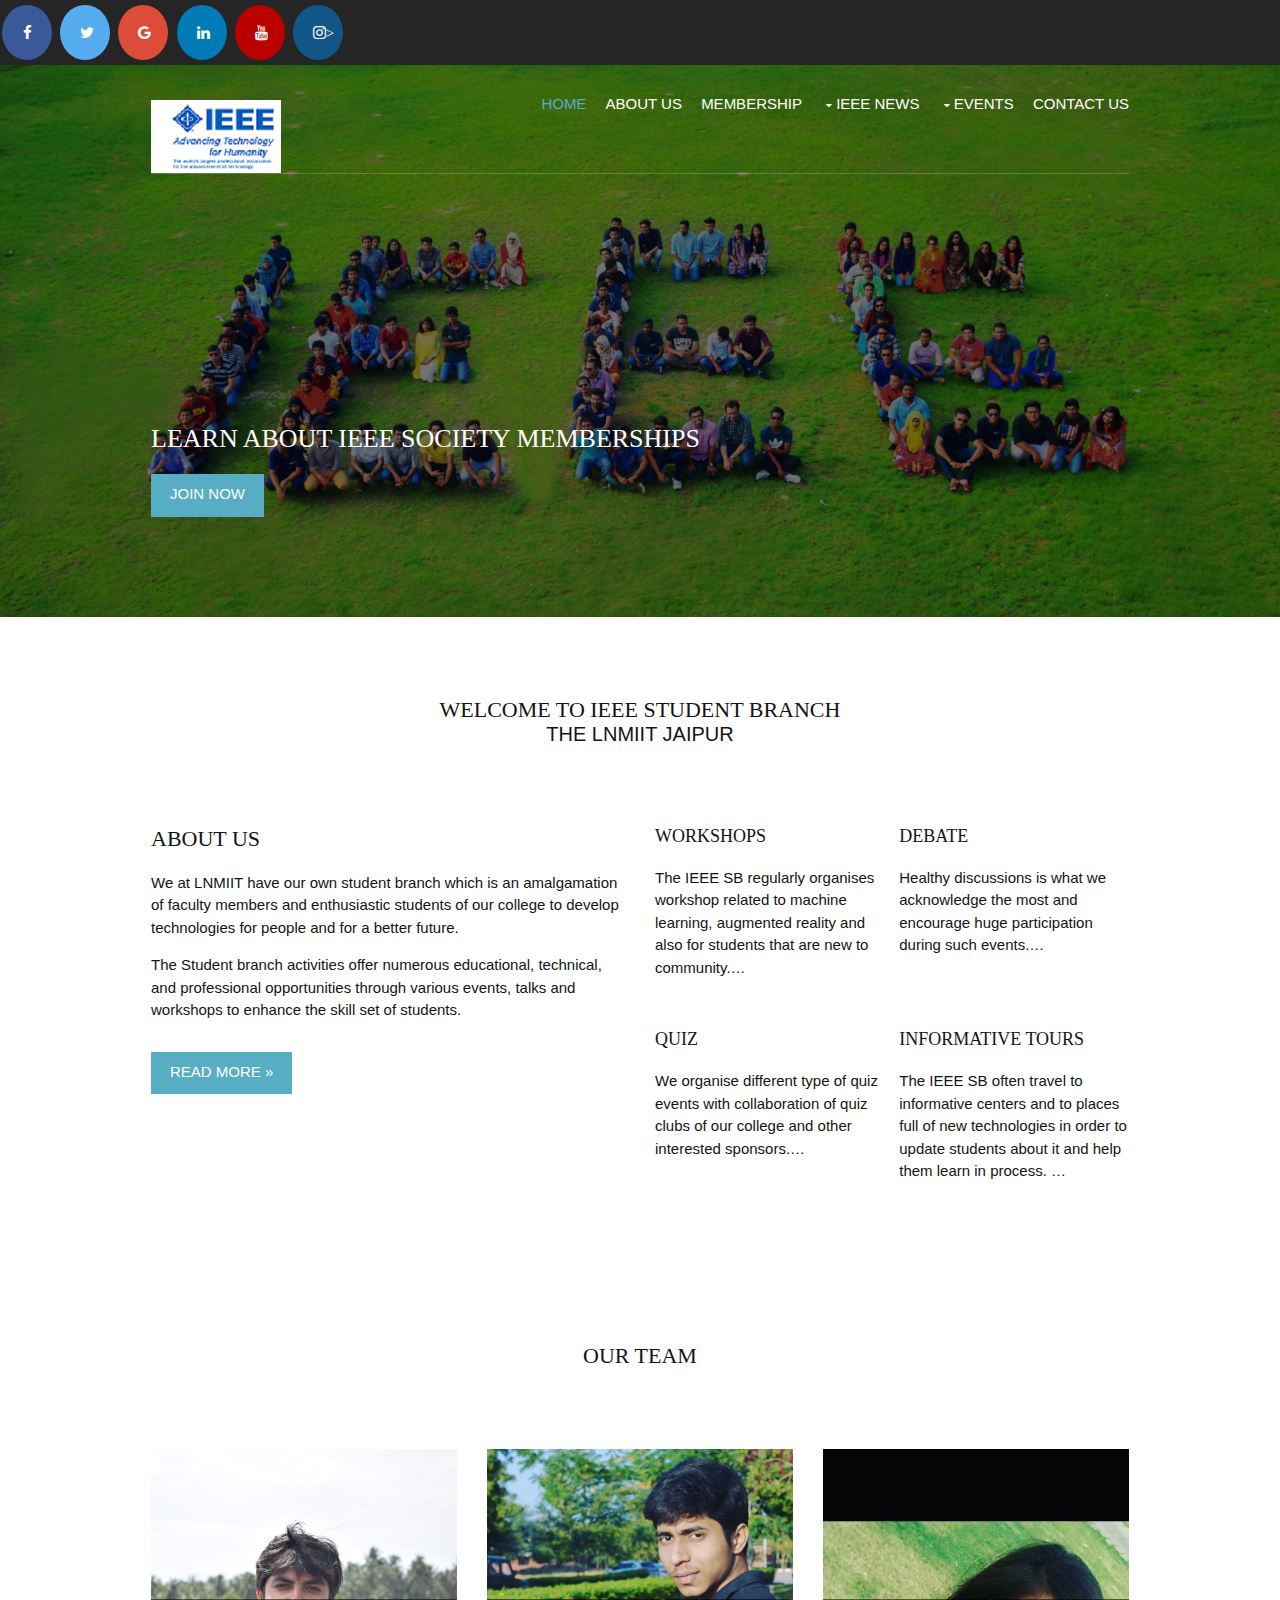
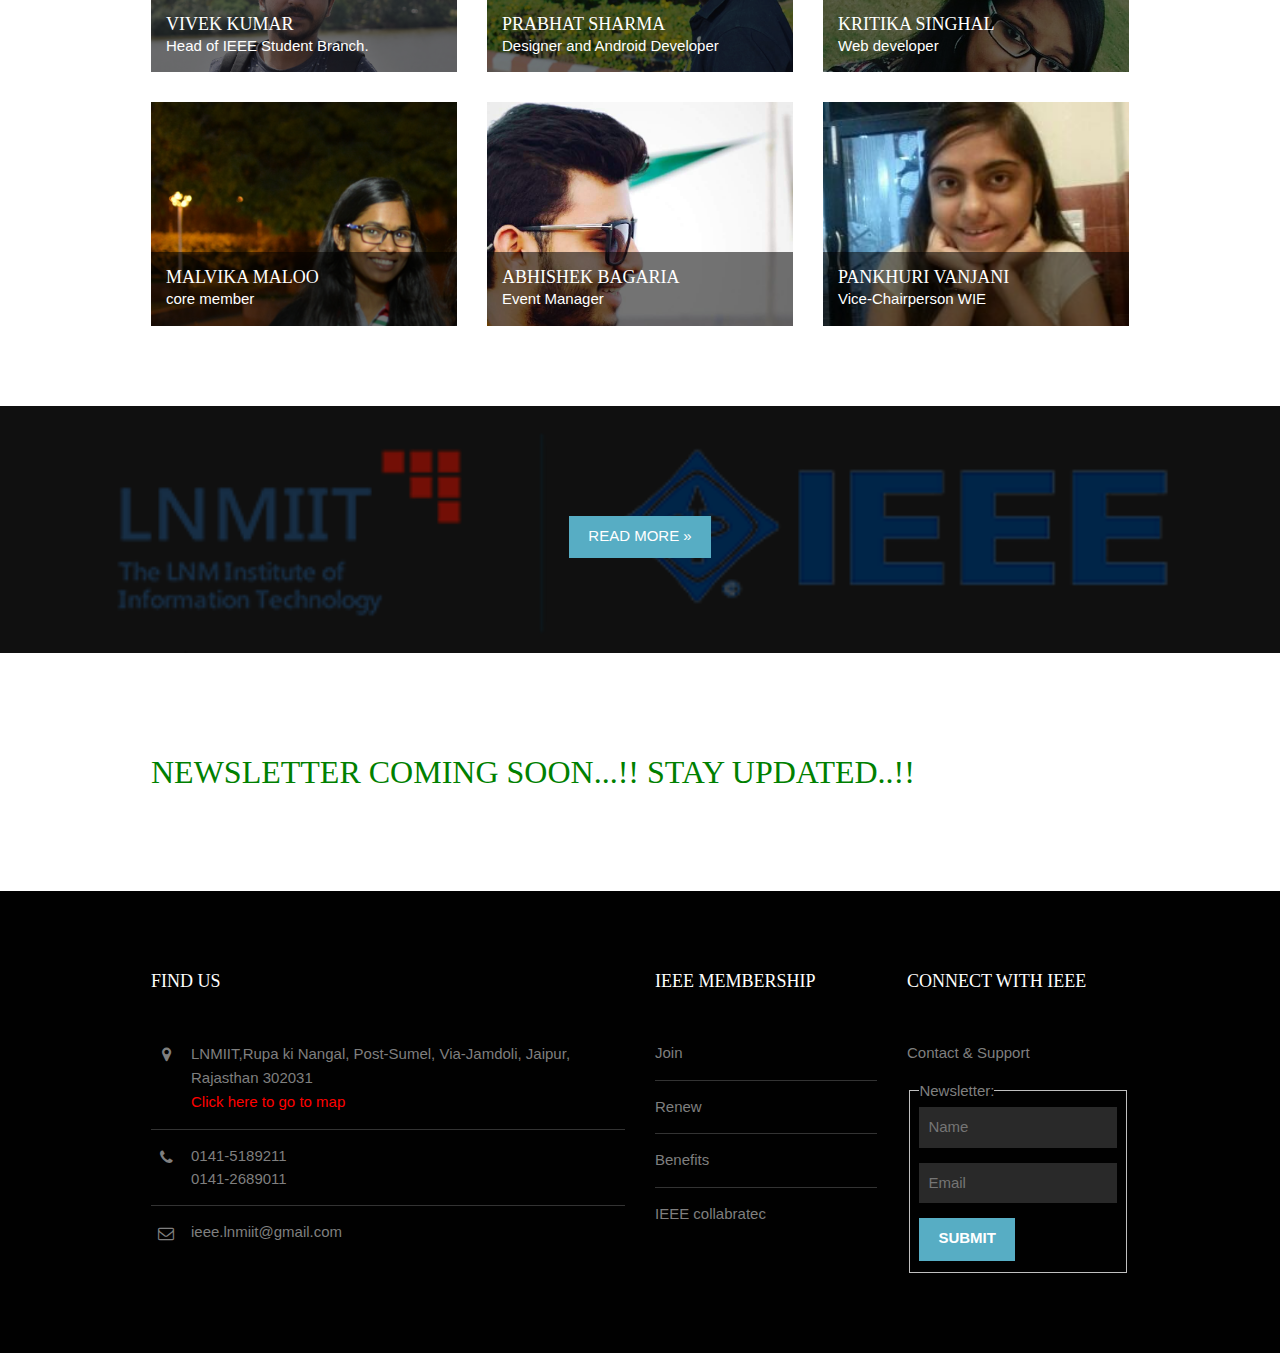
<file: index.html>
<!DOCTYPE html>

<html lang="en">
<head>
<title>ieee lnmiit</title>
<meta name="viewport" content="width=device-width, initial-scale=1">
<link rel="stylesheet" href="https://cdnjs.cloudflare.com/ajax/libs/font-awesome/4.7.0/css/font-awesome.min.css">
<style>
.fa {
  padding: 20px;
  font-size: 30px;
  width: 30px;
  text-align: center;
  text-decoration: none;
  margin: 5px 2px;
  border-radius: 50%;
}


.fa {
  padding: 20px;
  font-size: 30px;
  width: 50px;
  text-align: center;
  text-decoration: none;
  margin: 5px 2px;
}

.fa:hover {
    opacity: 0.7;
}

.fa-facebook {
  background: #3B5998;
  color: white;
}

.fa-twitter {
  background: #55ACEE;
  color: white;
}

.fa-google {
  background: #dd4b39;
  color: white;
}

.fa-linkedin {
  background: #007bb5;
  color: white;
}

.fa-youtube {
  background: #bb0000;
  color: white;
}

.fa-instagram {
  background: #125688;
  color: white;
}

.redtext {
        color: red;
}


</style>
</head>

<meta charset="utf-8">
<meta name="viewport" content="width=device-width, initial-scale=1.0, maximum-scale=1.0, user-scalable=no">
<link href="layout/styles/layout.css" rel="stylesheet" type="text/css" media="all">
<link href="layout/styles/animate.css" rel="stylesheet" type="text/css" media="all">
<meta name="viewport" content="width=device-width, initial-scale=1">
<link rel="stylesheet" href="https://www.w3schools.com/w3css/4/w3.css">
</head>

<body id="top">
<!-- Add font awesome icons -->
<div class="tanmay animated slideInRight">
<a href="https://www.facebook.com/IEEE.org/" class="fa fa-facebook" title="Facebook"></a>
<a href="https://twitter.com/IEEEorg" class="fa fa-twitter" target="_blank" title="Twitter"></a>
<a href="https://plus.google.com/110847308612303935604" class="fa fa-google" target="_blank" title="GooglePlus" ></a>
<a href="https://www.linkedin.com/company/ieee/" class="fa fa-linkedin" target="_blank" title="Linkedin"></a>
<a href="https://www.youtube.co m/user/IEEEorg" class="fa fa-youtube" target="_blank" title="Youtube"> </a>
<a href="https://www.instagram.com/ieeeorg/" class="fa fa-instagram" target="_blank" title="instagram">></a>
  </div>

      

<div class="bgded overlay" style="background-image:url('images/demo/backgrounds/01.png')"> 

  
  <div class="wrapper row1 animated bounceInLeft">
    <header id="header" class="hoc clear"> 
      <div id="logo" class="fl_left">
        <h1><a href="index.html" class="logos animated rubberBand"><img alt="IEEE - Advancing Technology for Humanity" title="IEEE - Advancing Technology for Humanity" src="images\demo\ieee-logo.png"></a></h1>
      </div>


        
     
      <nav id="mainav" class="fl_right">
        <ul class="clear">

          <li class="active"><a href="index.html">Home</a></li>
         
          <li><a href="ABOUT US/about.html" target="_blank">ABOUT US</a></li>

          <li><a href="Membership/membership.html" target="_blank">Membership</a></li>
          <li><a class="drop" href="#">IEEE news</a>
            <ul>
              <li><a href="https://spectrum.ieee.org/" title="news from spectrum ieee..!" target="_blank">IEEE spectrum</a></li>
              <li><a href="https://www.ieee.org/about/news/index.html" title="news from ieee.org" target="_blank">IEEE.org</a></li>
              
            </ul>
          </li>
      <li><a class="drop" href="#">Events</a>
            <ul>
              <li><a href="https://www.ieee.org/about/news/index.html" target="_blank">IEEE newsroom</a></li>
              <li><a href="https://5g.ieee.org/roadmap" target="_blank" title="5G">IEEE 5G Technology Roadmap Project</a></li>
              <li><a href="https://www.ieee.org/about/corporate/election/election_results.html" target="_blank">IEEE Annual Election Results</a></li>
              
            </ul>
          </li>
      <li><a href="#form">Contact Us</a></li>
        </ul>
      </nav>

       <!-- Add icon library -->
<link rel="stylesheet" href="https://cdnjs.cloudflare.com/ajax/libs/font-awesome/4.7.0/css/font-awesome.min.css">


      <!-- ################################################################################################ -->
    </header>

  </div>
  <!-- ################################################################################################ -->
  <!-- ################################################################################################ -->
  <!-- ################################################################################################ -->
  <div class="wrapper">
    <div id="pageintro" class="hoc clear"> 
      <!-- ################################################################################################ -->
      <article>
        <h2 class="heading animated wobble">Learn About IEEE Society Memberships</h2>
        <p></p>
        <footer><a class="btn animated zoomInUp" href="Membership/membership.html">JOIN NOW</a></footer>

      </article>
      <!-- ################################################################################################ -->
    </div>
  </div>
  <!-- ################################################################################################ -->
</div>
<!-- End Top Background Image Wrapper -->
<!-- ################################################################################################ -->
<!-- ################################################################################################ -->
<!-- ################################################################################################ -->
<div class="wrapper row3 animated fadeIn">
  <main class="hoc container clear"> 
    <!-- main body -->
    <!-- ################################################################################################ -->
    <div class="sectiontitle">
      <h3 class="heading">Welcome to IEEE Student Branch</h3>
      <h4>THE LNMIIT JAIPUR</h4>
    </div>
    <div class="group">
      <div class="one_half first">
        
        <h6 class="heading">ABOUT US</h6>
        <p>We at LNMIIT have our own student branch which is an amalgamation of faculty members and enthusiastic students of our college to develop technologies for people and for a better future.</p>
        <p class="btmspace-30">The Student branch activities offer numerous educational, technical, and professional opportunities through various events, talks and workshops to enhance the skill set of students.</p>
        <footer><a class="btn" href="ABOUT US/about.html">Read More &raquo;</a></footer>
      </div>
      <div class="one_half">
        <ul class="nospace group">
          <li class="one_half first btmspace-50">
            <article>
              <h6 class="heading font-x1"><a href="#">WORKSHOPS</a></h6>
              <p class="nospace">The IEEE SB regularly organises workshop related to machine learning, augmented reality and also for students that are new to community.&hellip;</p>
            </article>
          </li>
          <li class="one_half btmspace-50">
            <article>
              <h6 class="heading font-x1"><a href="#">DEBATE</a></h6>
              <p class="nospace">Healthy discussions is what we acknowledge the most and encourage huge participation during such events.&hellip;</p>
            </article>
          </li>
          <li class="one_half first">
            <article>
              <h6 class="heading font-x1"><a href="#">QUIZ</a></h6>
              <p class="nospace">We organise different type of quiz events with collaboration of quiz clubs of our college and other interested sponsors.&hellip;</p>
            </article>
          </li>
          <li class="one_half">
            <article>
              <h6 class="heading font-x1"><a href="#">INFORMATIVE TOURS</a></h6>
              <p class="nospace">The IEEE SB often travel to informative centers and to places full of new technologies in order to update students about it and help them learn in process.
                  &hellip;</p>
            </article>
          </li>
        </ul>
      </div>
    </div>
    <!-- ################################################################################################ -->
    <!-- / main body -->
    <div class="clear"></div>
  </main>
</div>
<!-- ################################################################################################ -->
<!-- ################################################################################################ -->
<!-- ################################################################################################ -->

<!-- ################################################################################################ -->
<!-- ################################################################################################ -->
<!-- ################################################################################################ -->
<div class="wrapper row3">
  <div class="hoc container clear"> 
    <!-- ################################################################################################ -->
    <div class="sectiontitle">
      <h1 class="heading animated rubberBand">OUR TEAM</h1>
      <p></p>
    </div>
    <ul class="nospace group services">
      <li class="one_third first btmspace-30">
        <article class="bgded animated bounce" style="background-image:url('images/demo/Vivek Kumar_  Chair.jpg')">
          <div class="overlay animated bounceInUp">
            <h6 class="heading font-x1 "><a>Vivek Kumar</a></h6>
            <p>Head of IEEE Student Branch.</p>
          </div>
        </article>
      </li>
      <li class="one_third btmspace-30" >
        <article class="bgded animated bounce" style="background-image:url('images/demo/Prabhat Sharma_ Designer and Android Developer.jpg')">
          <div class="overlay animated bounceInUp">
            <h6 class="heading font-x1"><a>Prabhat Sharma</a></h6>
            <p>Designer and Android Developer</p>
          </div>
        </article>
      </li>
      <li class="one_third btmspace-30">
        <article class="bgded animated bounce" style="background-image:url('images/demo/Kritika Singhal_  Web developer.jpg')">
          <div class="overlay animated bounceInUp">
            <h6 class="heading font-x1"><a>Kritika Singhal</a></h6>
            <p>Web developer</p>
          </div>
        </article>
      </li>
      <li class="one_third first">
        <article class="bgded animated bounce" style="background-image:url('images/demo/Malvika Maloo_ core member.jpg')">
          <div class="overlay animated bounceInDown">
            <h6 class="heading font-x1"><a>Malvika Maloo</a></h6>
            <p>core member</p>
          </div>
        </article>
      </li>
      <li class="one_third">
        <article class="bgded animated bounce" style="background-image:url('images/demo/Abhishek Bagaria_ Event Manager.jpg')">
          <div class="overlay animated bounceInDown">
            <h6 class="heading font-x1"><a>Abhishek Bagaria</a></h6>
            <p>Event Manager</p>
          </div>
        </article>
      </li>
      <li class="one_third">
        <article class="bgded animated bounce" style="background-image:url('images/demo/Pankhuri Vanjani, Vice-Chairperson WIE.jpg');">
          <div class="overlay animated bounceInDown">
            <h6 class="heading font-x1"><a>Pankhuri Vanjani</a></h6>
            <p>Vice-Chairperson WIE</p>
          </div>
        </article>
      </li>




    </ul>
    <!-- ################################################################################################ -->
  </div>
</div>
<!-- ################################################################################################ -->
<!-- ################################################################################################ -->
<!-- ################################################################################################ -->
<div class="wrapper bgded overlay" style="background-image:url('images/demo/backgrounds/03.png');">
  <article class="hoc container clear center"> 
    <!-- ################################################################################################ -->
    <div class="sectiontitle" style="margin-bottom:30px;">
      <h6 class="heading"></h6>
      <p></p>
    </div>
    <p><a class="btn medium" href="https://ieee.lnmiit.ac.in">Read More &raquo;</a></p>
    <!-- ################################################################################################ -->
  </article>
</div>
<!-- ################################################################################################ -->
<!-- ################################################################################################ -->
<!-- ################################################################################################ -->
<div class="wrapper row3">
  <section class="hoc container clear"> 
    
    <div class="group">
      <p><font face="verdana" font size="6" color="green" text-align="center">         NEWSLETTER COMING SOON...!! STAY UPDATED..!! </font></p>
    <!-- ################################################################################################ -->
  </section>
</div>
<!-- ################################################################################################ -->
<!-- ################################################################################################ -->
<!-- ################################################################################################ -->
<div class="wrapper row4">
  <footer id="footer" class="hoc clear"> 
    <!-- ################################################################################################ -->
    <div class="one_half first">
      <h6 class="heading"><a name="form"></a>Find Us</h6>
      <p class="btmspace-30"></p>
      <ul class="nospace linklist contact">
        <li><i class="fa fa-map-marker"></i>
          <address>
          LNMIIT,Rupa ki Nangal, Post-Sumel, Via-Jamdoli, Jaipur, Rajasthan 302031<br>
          </address>
          <a class="redtext" href="maps.html" title="explore google maps" target="_blank">Click here to go to map</a>
        </li>
        <li><i class="fa fa-phone"></i> 0141-5189211<br>0141-2689011</li>
        <li><i class="fa fa-envelope-o"></i> ieee.lnmiit@gmail.com</li>
      </ul>
    </div>
    <div class="one_quarter">
      <h6 class="heading">IEEE membership</h6>
      <ul class="nospace linklist">
        <li><a href="https://www.ieee.org/membership_services/membership/join/join_DB.html" target="_blank">Join</a></li>
        <li><a href="https://www.ieee.org/membership_services/membership/renew/index_renew.html" target="_blank">Renew</a></li>
        <li><a href="https://www.ieee.org/membership_services/membership/benefits/benefits.html" target="_blank">Benefits</a></li>
        <li><a href="https://ieee-collabratec.ieee.org/" title="Bright minds.Bright Ideas." target="_blank">IEEE collabratec</a></li>
      </ul>
    </div>
    <div class="one_quarter">
      <h6 class="heading">Connect with IEEE</h6>
      <p > Contact & Support </p>
      <form method="post" action="/action_page.php">
        <fieldset>
          <legend>Newsletter:</legend>
          <input class="btmspace-15" type="text" value="" placeholder="Name">
          <input class="btmspace-15" type="text" value="" placeholder="Email">
          <button type="submit" value="submit">Submit</button>
        </fieldset>
      </form>
    </div>
    <!-- ################################################################################################ -->
  </footer>
</div>
<!-- ################################################################################################ -->
<!-- ################################################################################################ -->
<!-- ################################################################################################ -->

<!-- ################################################################################################ -->
<!-- ################################################################################################ -->
<!-- ################################################################################################ -->
<a id="backtotop" href="#top"><i class="fa fa-chevron-up"></i></a>
<!-- JAVASCRIPTS -->
<script src="layout/scripts/jquery.min.js"></script>
<script src="layout/scripts/jquery.backtotop.js"></script>
<script src="layout/scripts/jquery.mobilemenu.js"></script>
</body>


</html>
</file>
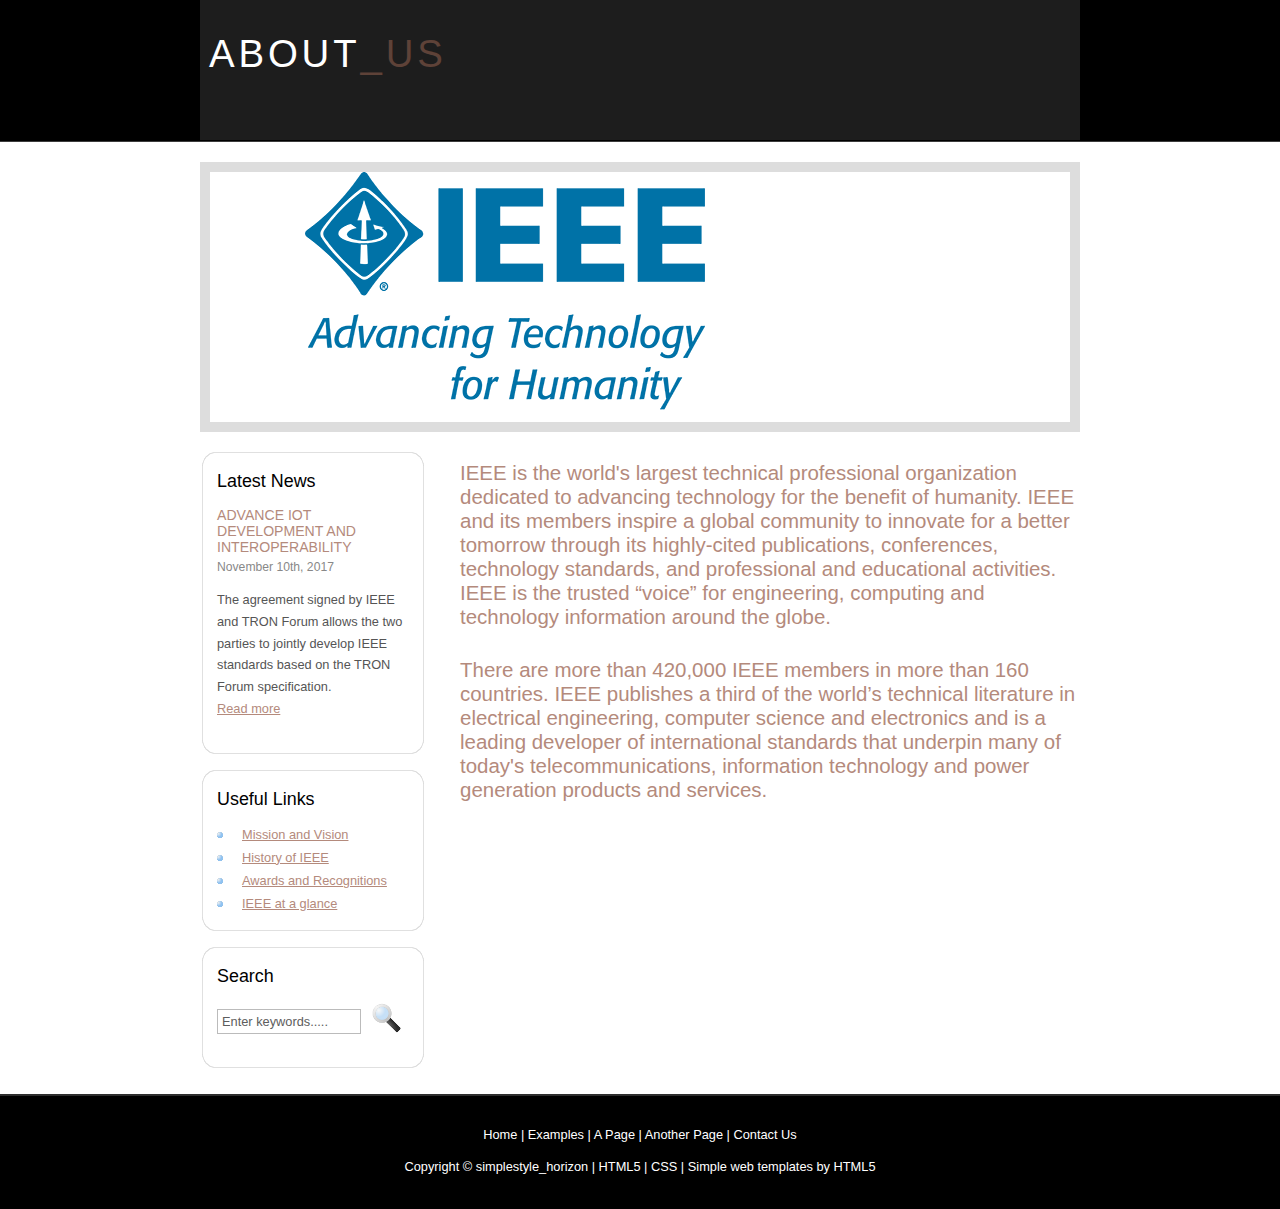
<file: About Us/index.html>
<!DOCTYPE HTML>
<html>

<head>
  <title>AboutUs IEE</title>
  <meta name="description" content="website description" />
  <meta name="keywords" content="website keywords, website keywords" />
  <meta http-equiv="content-type" content="text/html; charset=windows-1252" />
  <link rel="stylesheet" type="text/css" href="style/style.css" />
</head>

<body>
  <div id="main">
    <div id="header">
      <div id="logo">
        <div id="logo_text">
          <!-- class="logo_colour", allows you to change the colour of the text -->
          <h1><a href="index.html">ABOUT<span class="logo_colour">_US</span></a></h1>
          
        </div>
      </div>
      
    </div>
    <div id="content_header"></div>
    <div id="site_content">
      <div id="banner"></div>
	  <div id="sidebar_container">
        <div class="sidebar">
          <div class="sidebar_top"></div>
          <div class="sidebar_item">
            <!-- insert your sidebar items here -->
            <h3>Latest News</h3>
            <h4>Advance IoT Development and Interoperability</h4>
            <h5>November 10th, 2017</h5>
            <p>The agreement signed by IEEE and TRON Forum allows the two parties to jointly develop IEEE standards based on the TRON Forum
			specification. <br /><a href="http://www.businesswire.com/news/home/20171110005084/en/IEEE-Standards-Association-IEEE-SA-TRON-Forum-Sign">Read more</a></p>
          </div>
          <div class="sidebar_base"></div>
        </div>
        <div class="sidebar">
          <div class="sidebar_top"></div>
          <div class="sidebar_item">
            <h3>Useful Links</h3>
            <ul>
              <li><a href="https://www.ieee.org/about/vision_mission.html">Mission and Vision</a></li>
              <li><a href="https://www.ieee.org/about/ieee_history.html?WT.mc_id=lp_ab_hoi">History of IEEE</a></li>
              <li><a href="https://www.ieee.org/about/index.html#sect3">Awards and Recognitions</a></li>
              <li><a href="https://www.ieee.org/about/today/at_a_glance.html?WT.mc_id=lp_ab_iaa">IEEE at a glance</a></li>
            </ul>
          </div>
          <div class="sidebar_base"></div>
        </div>
        <div class="sidebar">
          <div class="sidebar_top"></div>
          <div class="sidebar_item">
            <h3>Search</h3>
            <form method="post" action="#" id="search_form">
              <p>
                <input class="search" type="text" name="search_field" value="Enter keywords....." />
                <input name="search" type="image" style="border: 0; margin: 0 0 -9px 5px;" src="style/search.png" alt="Search" title="Search" />
              </p>
            </form>
          </div>
          <div class="sidebar_base"></div>
        </div>
      </div>
      <div id="content">
        <!-- insert the page content here -->
       
       <h2>IEEE is the world's largest technical professional organization dedicated to advancing technology for the benefit of humanity.
	   IEEE and its members inspire a global community to innovate for a better tomorrow through its highly-cited publications, conferences, technology standards, and professional and educational activities.
	   IEEE is the trusted �voice� for engineering, computing and technology information around the globe. </h2>
	   
	   <h2>There are more than 420,000 IEEE members in more than 160 countries. 
	   IEEE publishes a third of the world�s technical literature in electrical engineering, computer science and electronics and is a leading developer of international standards that underpin many of today's telecommunications,
	   information technology and power generation products and services. </h2>

      </div>
    </div>
    <div id="content_footer"></div>
    <div id="footer">
      <p><a href="index.html">Home</a> | <a href="examples.html">Examples</a> | <a href="page.html">A Page</a> | <a href="another_page.html">Another Page</a> | <a href="contact.html">Contact Us</a></p>
      <p>Copyright &copy; simplestyle_horizon | <a href="http://validator.w3.org/check?uri=referer">HTML5</a> | <a href="http://jigsaw.w3.org/css-validator/check/referer">CSS</a> | <a href="http://www.html5webtemplates.co.uk">Simple web templates by HTML5</a></p>
    </div>
  </div>
</body>
</html>
</file>
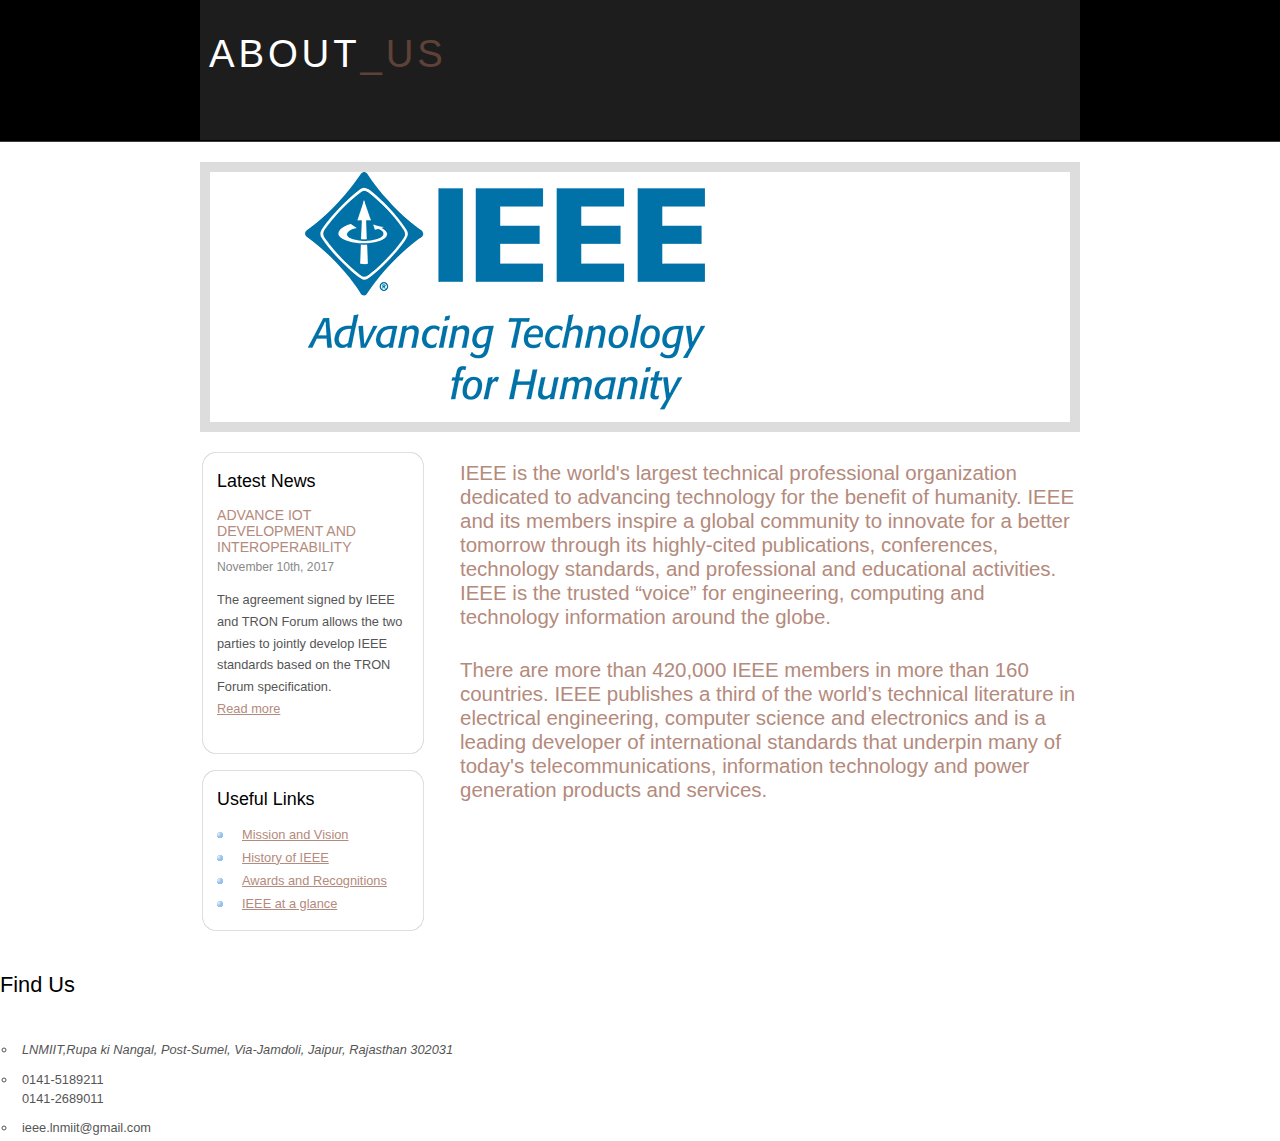
<file: About Us/about.html>
<!DOCTYPE HTML>
<html>

<head>
  <title>AboutUs IEE</title>
  <meta name="description" content="website description" />
  <meta name="keywords" content="website keywords, website keywords" />
  <meta http-equiv="content-type" content="text/html; charset=windows-1252" />
  <link rel="stylesheet" type="text/css" href="style/style.css" />
</head>

<body>
  <div id="main">
    <div id="header">
      <div id="logo">
        <div id="logo_text">
          <!-- class="logo_colour", allows you to change the colour of the text -->
          <h1><a href="index.html">ABOUT<span class="logo_colour">_US</span></a></h1>
          
        </div>
      </div>
      
    </div>
    <div id="content_header"></div>
    <div id="site_content">
      <div id="banner"></div>
	  <div id="sidebar_container">
        <div class="sidebar">
          <div class="sidebar_top"></div>
          <div class="sidebar_item">
            <!-- insert your sidebar items here -->
            <h3>Latest News</h3>
            <h4>Advance IoT Development and Interoperability</h4>
            <h5>November 10th, 2017</h5>
            <p>The agreement signed by IEEE and TRON Forum allows the two parties to jointly develop IEEE standards based on the TRON Forum
			specification. <br /><a href="http://www.businesswire.com/news/home/20171110005084/en/IEEE-Standards-Association-IEEE-SA-TRON-Forum-Sign">Read more</a></p>
          </div>
          <div class="sidebar_base"></div>
        </div>
        <div class="sidebar">
          <div class="sidebar_top"></div>
          <div class="sidebar_item">
            <h3>Useful Links</h3>
            <ul>
              <li><a href="https://www.ieee.org/about/vision_mission.html">Mission and Vision</a></li>
              <li><a href="https://www.ieee.org/about/ieee_history.html?WT.mc_id=lp_ab_hoi">History of IEEE</a></li>
              <li><a href="https://www.ieee.org/about/index.html#sect3">Awards and Recognitions</a></li>
              <li><a href="https://www.ieee.org/about/today/at_a_glance.html?WT.mc_id=lp_ab_iaa">IEEE at a glance</a></li>
            </ul>
          </div>
          <div class="sidebar_base"></div>
        </div>
        
      </div>
      <div id="content">
        <!-- insert the page content here -->
       
       <h2>IEEE is the world's largest technical professional organization dedicated to advancing technology for the benefit of humanity.
	   IEEE and its members inspire a global community to innovate for a better tomorrow through its highly-cited publications, conferences, technology standards, and professional and educational activities.
	   IEEE is the trusted �voice� for engineering, computing and technology information around the globe. </h2>
	   
	   <h2>There are more than 420,000 IEEE members in more than 160 countries. 
	   IEEE publishes a third of the world�s technical literature in electrical engineering, computer science and electronics and is a leading developer of international standards that underpin many of today's telecommunications,
	   information technology and power generation products and services. </h2>

      </div>
    </div>
    
</body>

<div class="wrapper row4">
  <footer> 
    <!-- ################################################################################################ -->
    <div class="one_half first">
      <h1 class="heading"><a name="form"></a>Find Us</h1>
      <p class="btmspace-30"></p>
      <ul class="nospace linklist contact">
        <li><i class="fa fa-map-marker"></i>
          <address>
          LNMIIT,Rupa ki Nangal, Post-Sumel, Via-Jamdoli, Jaipur, Rajasthan 302031
          </address>
        </li>
        <li><i class="fa fa-phone"></i> 0141-5189211<br>0141-2689011</li>
        <li><i class="fa fa-envelope-o"></i> ieee.lnmiit@gmail.com</li>
      </ul>
    </div>
    
    </div>
    <!-- ################################################################################################ -->
  </footer>
</div>



</html>
</file>
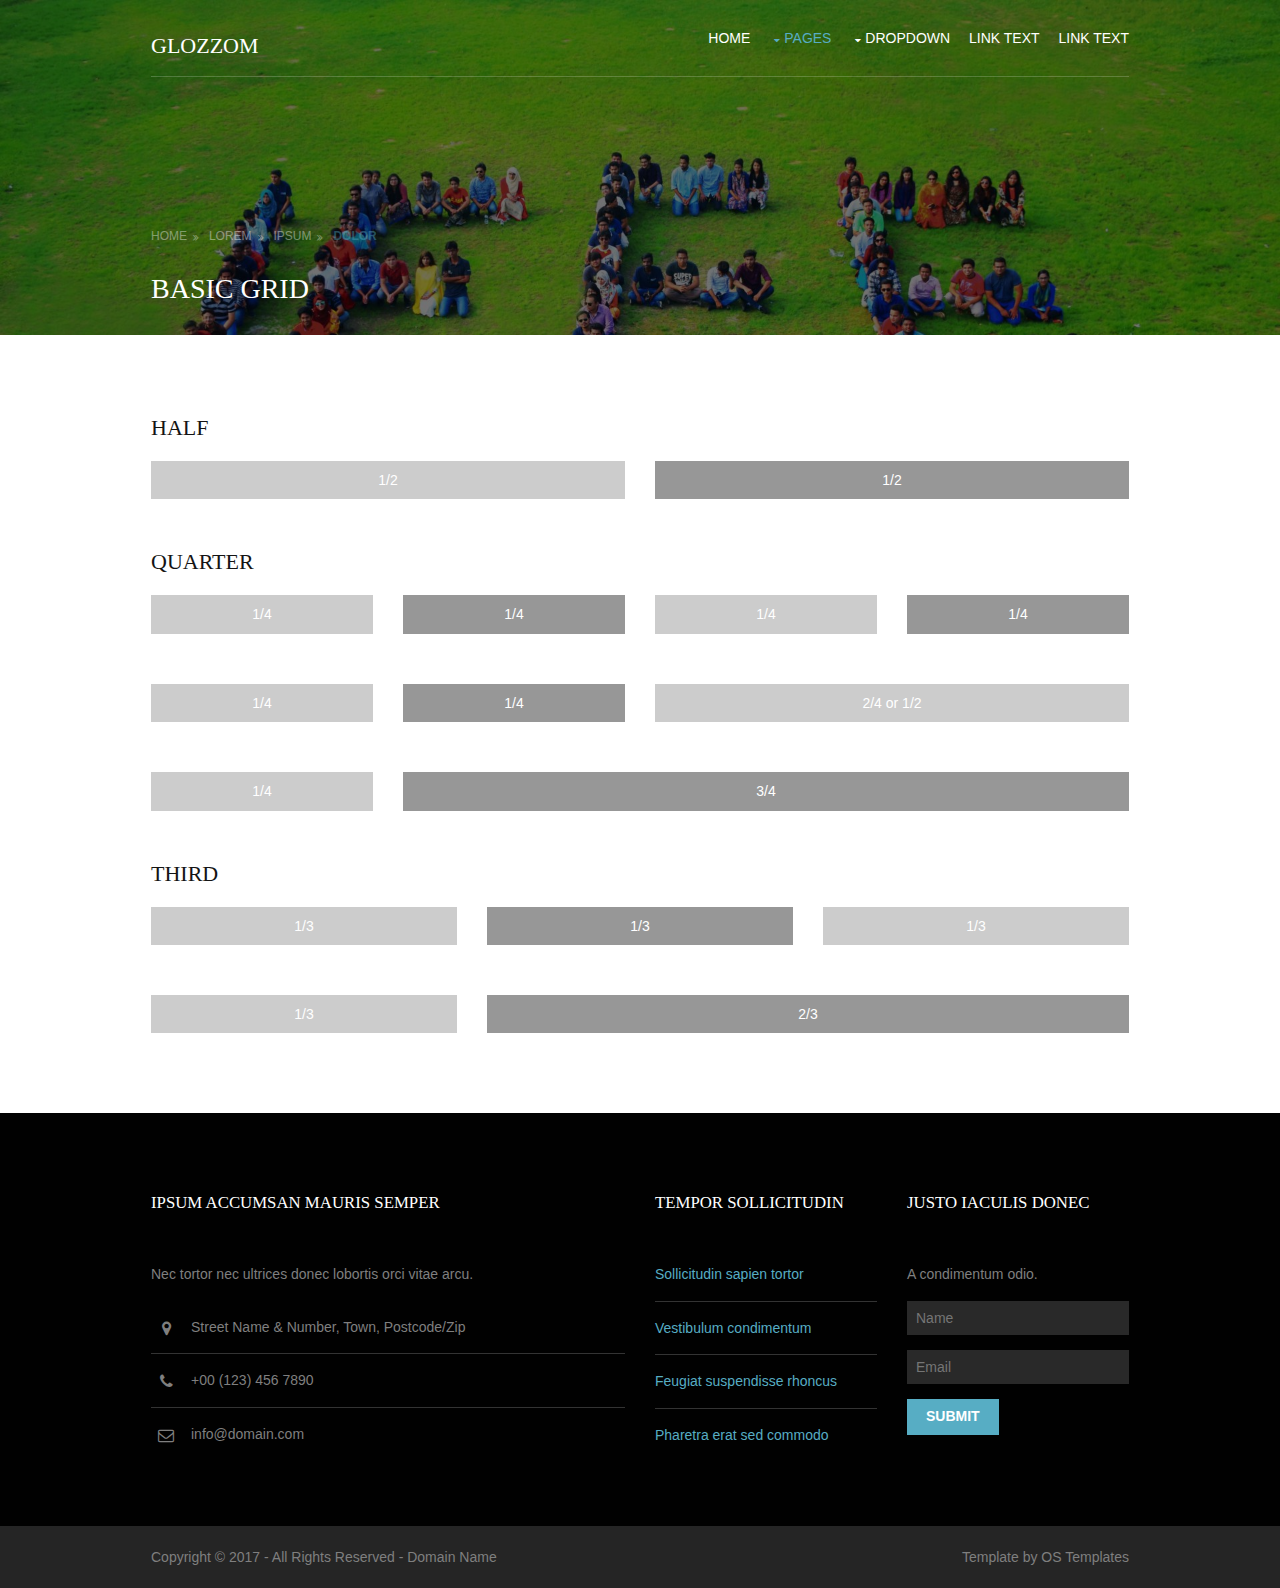
<file: pages/basic-grid.html>
<!DOCTYPE html>
<!--
Template Name: Glozzom
Author: <a href="http://www.os-templates.com/">OS Templates</a>
Author URI: http://www.os-templates.com/
Licence: Free to use under our free template licence terms
Licence URI: http://www.os-templates.com/template-terms
-->
<html lang="">
<!-- To declare your language - read more here: https://www.w3.org/International/questions/qa-html-language-declarations -->
<head>
<title>Glozzom | Pages | Basic Grid</title>
<meta charset="utf-8">
<meta name="viewport" content="width=device-width, initial-scale=1.0, maximum-scale=1.0, user-scalable=no">
<link href="../layout/styles/layout.css" rel="stylesheet" type="text/css" media="all">
<style type="text/css">
/* DEMO ONLY */
.container .demo{text-align:center;}
.container .demo div{padding:8px 0;}
.container .demo div:nth-child(odd){color:#FFFFFF; background:#CCCCCC;}
.container .demo div:nth-child(even){color:#FFFFFF; background:#979797;}
@media screen and (max-width:900px){.container .demo div{margin-bottom:0;}}
/* DEMO ONLY */
</style>
</head>
<body id="top">
<!-- ################################################################################################ -->
<!-- ################################################################################################ -->
<!-- ################################################################################################ -->
<!-- Top Background Image Wrapper -->
<div class="bgded overlay" style="background-image:url('../images/demo/backgrounds/01.png');"> 
  <!-- ################################################################################################ -->
  <!-- ################################################################################################ -->
  <!-- ################################################################################################ -->
  <div class="wrapper row1">
    <header id="header" class="hoc clear"> 
      <!-- ################################################################################################ -->
      <div id="logo" class="fl_left">
        <h1><a href="../index.html">Glozzom</a></h1>
      </div>
      <!-- ################################################################################################ -->
      <nav id="mainav" class="fl_right">
        <ul class="clear">
          <li><a href="../index.html">Home</a></li>
          <li class="active"><a class="drop" href="#">Pages</a>
            <ul>
              <li><a href="gallery.html">Gallery</a></li>
              <li><a href="full-width.html">Full Width</a></li>
              <li><a href="sidebar-left.html">Sidebar Left</a></li>
              <li><a href="sidebar-right.html">Sidebar Right</a></li>
              <li class="active"><a href="basic-grid.html">Basic Grid</a></li>
            </ul>
          </li>
          <li><a class="drop" href="#">Dropdown</a>
            <ul>
              <li><a href="#">Level 2</a></li>
              <li><a class="drop" href="#">Level 2 + Drop</a>
                <ul>
                  <li><a href="#">Level 3</a></li>
                  <li><a href="#">Level 3</a></li>
                  <li><a href="#">Level 3</a></li>
                </ul>
              </li>
              <li><a href="#">Level 2</a></li>
            </ul>
          </li>
          <li><a href="#">Link Text</a></li>
          <li><a href="#">Link Text</a></li>
        </ul>
      </nav>
      <!-- ################################################################################################ -->
    </header>
  </div>
  <!-- ################################################################################################ -->
  <!-- ################################################################################################ -->
  <!-- ################################################################################################ -->
  <div class="wrapper">
    <section id="breadcrumb" class="hoc clear"> 
      <!-- ################################################################################################ -->
      <ul>
        <li><a href="#">Home</a></li>
        <li><a href="#">Lorem</a></li>
        <li><a href="#">Ipsum</a></li>
        <li><a href="#">Dolor</a></li>
      </ul>
      <!-- ################################################################################################ -->
      <h6 class="heading">Basic Grid</h6>
      <!-- ################################################################################################ -->
    </section>
  </div>
  <!-- ################################################################################################ -->
</div>
<!-- End Top Background Image Wrapper -->
<!-- ################################################################################################ -->
<!-- ################################################################################################ -->
<!-- ################################################################################################ -->
<div class="wrapper row3">
  <main class="hoc container clear"> 
    <!-- main body -->
    <!-- ################################################################################################ -->
    <div class="content"> 
      <!-- ################################################################################################ -->
      <h2>Half</h2>
      <!-- ################################################################################################ -->
      <div class="group btmspace-50 demo">
        <div class="one_half first">1/2</div>
        <div class="one_half">1/2</div>
      </div>
      <!-- ################################################################################################ -->
      <h2>Quarter</h2>
      <!-- ################################################################################################ -->
      <div class="group btmspace-50 demo">
        <div class="one_quarter first">1/4</div>
        <div class="one_quarter">1/4</div>
        <div class="one_quarter">1/4</div>
        <div class="one_quarter">1/4</div>
      </div>
      <div class="group btmspace-50 demo">
        <div class="one_quarter first">1/4</div>
        <div class="one_quarter">1/4</div>
        <div class="two_quarter">2/4 or 1/2</div>
      </div>
      <div class="group btmspace-50 demo">
        <div class="one_quarter first">1/4</div>
        <div class="three_quarter">3/4</div>
      </div>
      <!-- ################################################################################################ -->
      <h2>Third</h2>
      <!-- ################################################################################################ -->
      <div class="group btmspace-50 demo">
        <div class="one_third first">1/3</div>
        <div class="one_third">1/3</div>
        <div class="one_third">1/3</div>
      </div>
      <div class="group demo">
        <div class="one_third first">1/3</div>
        <div class="two_third">2/3</div>
      </div>
      <!-- ################################################################################################ -->
    </div>
    <!-- ################################################################################################ -->
    <!-- / main body -->
    <div class="clear"></div>
  </main>
</div>
<!-- ################################################################################################ -->
<!-- ################################################################################################ -->
<!-- ################################################################################################ -->
<div class="wrapper row4">
  <footer id="footer" class="hoc clear"> 
    <!-- ################################################################################################ -->
    <div class="one_half first">
      <h6 class="heading">Ipsum accumsan mauris semper</h6>
      <p class="btmspace-30">Nec tortor nec ultrices donec lobortis orci vitae arcu.</p>
      <ul class="nospace linklist contact">
        <li><i class="fa fa-map-marker"></i>
          <address>
          Street Name &amp; Number, Town, Postcode/Zip
          </address>
        </li>
        <li><i class="fa fa-phone"></i> +00 (123) 456 7890</li>
        <li><i class="fa fa-envelope-o"></i> info@domain.com</li>
      </ul>
    </div>
    <div class="one_quarter">
      <h6 class="heading">Tempor sollicitudin</h6>
      <ul class="nospace linklist">
        <li><a href="#">Sollicitudin sapien tortor</a></li>
        <li><a href="#">Vestibulum condimentum</a></li>
        <li><a href="#">Feugiat suspendisse rhoncus</a></li>
        <li><a href="#">Pharetra erat sed commodo</a></li>
      </ul>
    </div>
    <div class="one_quarter">
      <h6 class="heading">Justo iaculis donec</h6>
      <p class="nospace btmspace-15">A condimentum odio.</p>
      <form method="post" action="#">
        <fieldset>
          <legend>Newsletter:</legend>
          <input class="btmspace-15" type="text" value="" placeholder="Name">
          <input class="btmspace-15" type="text" value="" placeholder="Email">
          <button type="submit" value="submit">Submit</button>
        </fieldset>
      </form>
    </div>
    <!-- ################################################################################################ -->
  </footer>
</div>
<!-- ################################################################################################ -->
<!-- ################################################################################################ -->
<!-- ################################################################################################ -->
<div class="wrapper row5">
  <div id="copyright" class="hoc clear"> 
    <!-- ################################################################################################ -->
    <p class="fl_left">Copyright &copy; 2017 - All Rights Reserved - <a href="#">Domain Name</a></p>
    <p class="fl_right">Template by <a target="_blank" href="http://www.os-templates.com/" title="Free Website Templates">OS Templates</a></p>
    <!-- ################################################################################################ -->
  </div>
</div>
<!-- ################################################################################################ -->
<!-- ################################################################################################ -->
<!-- ################################################################################################ -->
<a id="backtotop" href="#top"><i class="fa fa-chevron-up"></i></a>
<!-- JAVASCRIPTS -->
<script src="../layout/scripts/jquery.min.js"></script>
<script src="../layout/scripts/jquery.backtotop.js"></script>
<script src="../layout/scripts/jquery.mobilemenu.js"></script>
</body>
</html>
</file>
<file: layout/styles/layout.css>
@charset "utf-8";
/*
Template Name: Glozzom
Author: <a href="http://www.os-templates.com/">OS Templates</a>
Author URI: http://www.os-templates.com/
Licence: Free to use under our free template licence terms
Licence URI: http://www.os-templates.com/template-terms
File: Layout CSS
*/

@import url("font-awesome.min.css");
@import url("framework.css");

/* Rows
--------------------------------------------------------------------------------------------------------------- */
.row1, .row1 a{}
.row2, .row2 a{}
.row3, .row3 a{}
.row4, .row4 a{}
.row5, .row5 a{}


/* Header
--------------------------------------------------------------------------------------------------------------- */
#header{border-bottom:1px solid;}

#header #logo{margin-top:35px;}
#header #logo *{margin:0; padding:0; line-height:1;}
#header #logo h1{font-size:22px;}


/* Page Intro
--------------------------------------------------------------------------------------------------------------- */
#pageintro{padding:250px 0 100px;}

#pageintro article{}
#pageintro article .heading{font-size:26px;}
#pageintro article p{margin-bottom:20px; font-size:16px;}


/* Content Area
--------------------------------------------------------------------------------------------------------------- */
.container{padding:80px 0;}

/* Content */
.container .content{}

.sectiontitle{display:block; max-width:55%; margin:0 auto 80px; text-align:center;}
.sectiontitle *{margin:0;}

.services{}
.services article{display:block; padding-top:150px;}
.services article *{margin:0; padding:0;}
.services article div{padding:15px;}

.meta li{display:inline-block; font-size:.8rem;}
.meta li::after{margin-left:5px; content:"|";}
.meta li:last-child::after{margin:0; content:"";}

/* Comments */
#comments ul{margin:0 0 40px 0; padding:0; list-style:none;}
#comments li{margin:0 0 10px 0; padding:15px;}
#comments .avatar{float:right; margin:0 0 10px 10px; padding:3px; border:1px solid;}
#comments address{font-weight:bold;}
#comments time{font-size:smaller;}
#comments .comcont{display:block; margin:0; padding:0;}
#comments .comcont p{margin:10px 5px 10px 0; padding:0;}

#comments form{display:block; width:100%;}
#comments input, #comments textarea{width:100%; padding:10px; border:1px solid;}
#comments textarea{overflow:auto;}
#comments div{margin-bottom:15px;}
#comments input[type="submit"], #comments input[type="reset"]{display:inline-block; width:auto; min-width:150px; margin:0; padding:8px 5px; cursor:pointer;}

/* Sidebar */
.container .sidebar{}

.sidebar .sdb_holder{margin-bottom:50px;}
.sidebar .sdb_holder:last-child{margin-bottom:0;}


/* Footer
--------------------------------------------------------------------------------------------------------------- */
#footer{padding:80px 0;}

#footer .heading{margin-bottom:50px; font-size:1.2rem;}

#footer .linklist li{display:block; margin-bottom:15px; padding:0 0 15px 0; border-bottom:1px solid;}
#footer .linklist li:last-child{margin:0; padding:0; border:none;}
#footer .linklist li::before, #footer .linklist li::after{display:table; content:"";}
#footer .linklist li, #footer .linklist li::after{clear:both;}

#footer .contact{}
#footer .contact.linklist li, #footer .contact.linklist li:last-child{position:relative; padding-left:40px;}
#footer .contact li *{margin:0; padding:0; line-height:1.6;}
#footer .contact li i{display:block; position:absolute; top:0; left:0; width:30px; font-size:16px; text-align:center;}

#footer input, #footer button{border:1px solid;}
#footer input{display:block; width:100%; padding:8px;}
#footer button{padding:8px 18px 10px; text-transform:uppercase; font-weight:700; cursor:pointer;}


/* Copyright
--------------------------------------------------------------------------------------------------------------- */
#copyright{padding:20px 0;}
#copyright *{margin:0; padding:0;}


/* Transition Fade
This gives a smooth transition to "ALL" elements used in the layout - other than the navigation form used in mobile devices
If you don't want it to fade all elements, you have to list the ones you want to be faded individually
Delete it completely to stop fading
--------------------------------------------------------------------------------------------------------------- */
*, *::before, *::after{transition:all .3s ease-in-out;}
#mainav form *{transition:none !important;}


/* ------------------------------------------------------------------------------------------------------------ */
/* ------------------------------------------------------------------------------------------------------------ */
/* ------------------------------------------------------------------------------------------------------------ */
/* ------------------------------------------------------------------------------------------------------------ */
/* ------------------------------------------------------------------------------------------------------------ */


/* Navigation
--------------------------------------------------------------------------------------------------------------- */
nav ul, nav ol{margin:0; padding:0; list-style:none;}

#mainav, #breadcrumb, .sidebar nav{line-height:normal;}
#mainav .drop::after, #mainav li li .drop::after, #breadcrumb li a::after, .sidebar nav a::after{position:absolute; font-family:"FontAwesome"; font-size:10px; line-height:10px;}

/* Top Navigation */
#mainav{}
#mainav ul.clear{}
#mainav ul{text-transform:uppercase;}
#mainav ul ul{z-index:9999; position:absolute; width:180px; text-transform:none;}
#mainav ul ul ul{left:180px; top:0;}
#mainav li{display:inline-block; position:relative; margin:0 15px 0 0; padding:0;}
#mainav li:last-child{margin-right:0;}
#mainav li li{width:100%; margin:0;}
#mainav li a{display:block; padding:30px 0;}
#mainav li li a{border:solid; border-width:0 0 1px 0;}
#mainav .drop{padding-left:15px;}
#mainav li li a, #mainav li li .drop{display:block; margin:0; padding:10px 15px;}
#mainav .drop::after, #mainav li li .drop::after{content:"\f0d7";}
#mainav .drop::after{top:35px; left:5px;}
#mainav li li .drop::after{top:15px; left:5px;}
#mainav ul ul{visibility:hidden; opacity:0;}
#mainav ul li:hover > ul{visibility:visible; opacity:1;}

#mainav form{display:none; margin:0; padding:0;}
#mainav form select, #mainav form select option{display:block; cursor:pointer; outline:none;}
#mainav form select{width:100%; padding:5px; border:none;}
#mainav form select option{margin:5px; padding:0; border:none;}

/* Breadcrumb */
#breadcrumb{padding:150px 0 30px;}
#breadcrumb ul{margin:0 0 30px 0; padding:0; list-style:none; text-transform:uppercase;}
#breadcrumb li{display:inline-block; margin:0 6px 0 0; padding:0; opacity:.4;}
#breadcrumb:hover li{opacity:.8;}
#breadcrumb li a{display:block; position:relative; margin:0; padding:0 12px 0 0; font-size:12px;}
#breadcrumb li a::after{top:3px; right:0; content:"\f101";}
#breadcrumb li:last-child a{margin:0; padding:0; font-weight:700;}
#breadcrumb li:last-child a::after{display:none;}
#breadcrumb .heading{margin:0; font-size:2rem;}

/* Sidebar Navigation */
.sidebar nav{display:block; width:100%;}
.sidebar nav li{margin:0 0 3px 0; padding:0;}
.sidebar nav a{display:block; position:relative; margin:0; padding:5px 10px 5px 15px; text-decoration:none; border:solid; border-width:0 0 1px 0;}
.sidebar nav a::after{top:9px; left:5px; content:"\f101";}
.sidebar nav ul ul a{padding-left:35px;}
.sidebar nav ul ul a::after{left:25px;}
.sidebar nav ul ul ul a{padding-left:55px;}
.sidebar nav ul ul ul a::after{left:45px;}

/* Pagination */
.pagination{display:block; width:100%; text-align:center; clear:both;}
.pagination li{display:inline-block; margin:0 2px 0 0;}
.pagination li:last-child{margin-right:0;}
.pagination a, .pagination strong{display:block; padding:8px 11px; border:1px solid; background-clip:padding-box; font-weight:normal;}

/* Back to Top */
#backtotop{z-index:999; display:inline-block; position:fixed; visibility:hidden; bottom:20px; right:20px; width:36px; height:36px; line-height:36px; font-size:16px; text-align:center; opacity:.2;}
#backtotop i{display:block; width:100%; height:100%; line-height:inherit;}
#backtotop.visible{visibility:visible; opacity:.5;}
#backtotop:hover{opacity:1;}


/* Tables
--------------------------------------------------------------------------------------------------------------- */
table, th, td{border:1px solid; border-collapse:collapse; vertical-align:top;}
table, th{table-layout:auto;}
table{width:100%; margin-bottom:15px;}
th, td{padding:5px 8px;}
td{border-width:0 1px;}


/* Gallery
--------------------------------------------------------------------------------------------------------------- */
#gallery{display:block; width:100%; margin-bottom:50px;}
#gallery figure figcaption{display:block; width:100%; clear:both;}
#gallery li{margin-bottom:30px;}


/* ------------------------------------------------------------------------------------------------------------ */
/* ------------------------------------------------------------------------------------------------------------ */
/* ------------------------------------------------------------------------------------------------------------ */
/* ------------------------------------------------------------------------------------------------------------ */
/* ------------------------------------------------------------------------------------------------------------ */


/* Colours
--------------------------------------------------------------------------------------------------------------- */
body{color:#7F7F7F; background-color:#252525;}
a{color:#57ADC4;}
a:active, a:focus{background:transparent;}/* IE10 + 11 Bugfix - prevents grey background */
hr, .borderedbox{border-color:#D7D7D7;}
label span{color:#FF0000; background-color:inherit;}
input:focus, textarea:focus, *:required:focus{border-color:#57ADC4;}

.overlay{color:#FFFFFF; background-color:inherit;}
.overlay::after{color:inherit; background-color:rgba(0,0,0,.55);}
.overlay.light{color:#141414;}
.overlay.light::after{background-color:rgba(255,255,255,.8);}
.overlay.coloured::after{}

.btn, .btn.inverse:hover{color:#FFFFFF; background-color:#57ADC4; border-color:#57ADC4;}
.btn:hover, .btn.inverse{color:inherit; background-color:transparent; border-color:inherit;}


/* Rows */
.row1{color:#FFFFFF;}
.row2{color:#141414; background-color:#F3F3F3;}
.row3{color:#141414; background-color:#FFFFFF;}
.row4{color:#7F7F7F; background-color:#010101;}
.row5, .row5 a{color:#7F7F7F; background-color:#252525;}


/* Header */
#header{border-color:rgba(255,255,255,.2);}
#header #logo h1 a{color:inherit; background-color:inherit;}


/* Content Area */
.services article *{color:#FFFFFF;}
.services article:hover a{color:#57ADC4;}


/* Footer */
#footer .heading{color:#FFFFFF;}
#footer hr, #footer .borderedbox, #footer .linklist li{border-color:rgba(255,255,255,.2);}

#footer input, #footer button{border-color:transparent;}
#footer input{color:#FFFFFF; background-color:#292929;}
#footer input:focus{border-color:#57ADC4;}
#footer button{color:#FFFFFF; background-color:#57ADC4;}


/* Navigation */
#mainav li a{color:inherit;}
#mainav .active a, #mainav a:hover, #mainav li:hover > a{color:#57ADC4; background-color:inherit;}
#mainav li li a, #mainav .active li a{color:#FFFFFF; background-color:rgba(0,0,0,.3); border-color:rgba(0,0,0,.6);}
#mainav li li:hover > a, #mainav .active .active > a{color:#FFFFFF; background-color:#57ADC4;}
#mainav form select{color:#FFFFFF; background-color:#141414;}

#breadcrumb a{color:inherit; background-color:inherit;}
#breadcrumb li:last-child a{color:#57ADC4;}

.container .sidebar nav a{color:inherit; border-color:#D7D7D7;}
.container .sidebar nav a:hover{color:#57ADC4;}

.pagination a, .pagination strong{border-color:#D7D7D7;}
.pagination .current *{color:#FFFFFF; background-color:#57ADC4;}

#backtotop{color:#FFFFFF; background-color:#57ADC4;}


/* Tables + Comments */
table, th, td, #comments .avatar, #comments input, #comments textarea{border-color:#D7D7D7;}
#comments input:focus, #comments textarea:focus, #comments *:required:focus{border-color:#57ADC4;}
th{color:#FFFFFF; background-color:#373737;}
tr, #comments li, #comments input[type="submit"], #comments input[type="reset"]{color:inherit; background-color:#FBFBFB;}
tr:nth-child(even), #comments li:nth-child(even){color:inherit; background-color:#F7F7F7;}
table a, #comments a{background-color:inherit;}


/* ------------------------------------------------------------------------------------------------------------ */
/* ------------------------------------------------------------------------------------------------------------ */
/* ------------------------------------------------------------------------------------------------------------ */
/* ------------------------------------------------------------------------------------------------------------ */
/* ------------------------------------------------------------------------------------------------------------ */


/* Media Queries
--------------------------------------------------------------------------------------------------------------- */
@-ms-viewport{width:device-width;}


/* Max Wrapper Width - Laptop, Desktop etc.
--------------------------------------------------------------------------------------------------------------- */
@media screen and (min-width:978px){
	.hoc{max-width:978px;}
}


/* Mobile Devices
--------------------------------------------------------------------------------------------------------------- */
@media screen and (max-width:900px){
	.hoc{max-width:90%;}

	#header{padding:30px 0;}
	#header #logo{margin:0;}

	#mainav{}
	#mainav ul{display:none;}
	#mainav form{display:block;}

	#breadcrumb{}

	.container{}
	#comments input[type="reset"]{margin-top:10px;}
	.pagination li{display:inline-block; margin:0 5px 5px 0;}

	#footer{}

	#copyright{}
	#copyright p:first-of-type{margin-bottom:10px;}
}


@media screen and (max-width:750px){
	.imgl, .imgr{display:inline-block; float:none; margin:0 0 10px 0;}
	.fl_left, .fl_right{display:block; float:none;}
	.group .group > *:last-child, .clear .clear > *:last-child, .clear .group > *:last-child, .group .clear > *:last-child{margin-bottom:0;}/* Experimental - Needs more testing in different situations, stops double margin when stacking */
	.one_half, .one_third, .two_third, .one_quarter, .two_quarter, .three_quarter{display:block; float:none; width:auto; margin:0 0 30px 0; padding:0;}

	#header{text-align:center;}
	#header #logo{margin:0 0 30px 0;}

	#pageintro{padding:100px 0;}

	.sectiontitle{max-width:none;}

	.services article{max-width:320px;}

	.container, #footer{padding-bottom:50px;}/* Not neccessary - just looks better */
}


/* Other
--------------------------------------------------------------------------------------------------------------- */
@media screen and (max-width:650px){
	.scrollable{display:block; width:100%; margin:0 0 30px 0; padding:0 0 15px 0; overflow:auto; overflow-x:scroll;}
	.scrollable table{margin:0; padding:0; white-space:nowrap;}

	.inline li{display:block; margin-bottom:10px;}
	.pushright li{margin-right:0;}

	.font-x2{font-size:1.4rem;}
	.font-x3{font-size:1.6rem;}
}
</file>
<file: About Us/style/style.css>
html
{ height: 100%;}

*
{ margin: 0;
  padding: 0;}

body
{ font: normal .80em 'trebuchet ms', arial, sans-serif;
  background: #FFF;
  color: #555;}

p
{ padding: 0 0 20px 0;
  line-height: 1.7em;}

img
{ border: 0;}

h1, h2, h3, h4, h5, h6 
{ color: #362C20;
  letter-spacing: 0em;
  padding: 0 0 5px 0;}

h1, h2, h3
{ font: normal 170% 'century gothic', arial;
  margin: 0 0 15px 0;
  padding: 15px 0 5px 0;
  color: #000;}

h2
{ font-size: 160%;
  padding: 9px 0 5px 0;
  color: #B48A7C;}

h3
{ font-size: 140%;
  padding: 5px 0 0 0;}

h4, h6
{ color: #B48A7C;
  padding: 0 0 5px 0;
  font: normal 110% arial;
  text-transform: uppercase;}

h5, h6
{ color: #888;
  font: normal 95% arial;
  letter-spacing: normal;
  padding: 0 0 15px 0;}

a, a:hover
{ outline: none;
  text-decoration: underline;
  color: #B48A7C;}

a:hover
{ text-decoration: none;}

blockquote
{ margin: 20px 0; 
  padding: 10px 20px 0 20px;
  border: 1px solid #E5E5DB;
  background: #FFF;}

ul
{ margin: 2px 0 22px 17px;}

ul li
{ list-style-type: circle;
  margin: 0 0 6px 0; 
  padding: 0 0 4px 5px;
  line-height: 1.5em;}

ol
{ margin: 8px 0 22px 20px;}

ol li
{ margin: 0 0 11px 0;}

.left
{ float: left;
  width: auto;
  margin-right: 10px;}

.right
{ float: right; 
  width: auto;
  margin-left: 10px;}

.center
{ display: block;
  text-align: center;
  margin: 20px auto;}

#main, #logo, #menubar, #site_content, #footer
{ margin-left: auto; 
  margin-right: auto;}

#header
{ background: #000;
  border-bottom: 1px solid #3d3d3d;
  height: 141px;}
  
#banner
{  background: transparent url(banner.png) no-repeat;
  width: 860px;
  height: 250px;
  margin-bottom: 20px;
  border: 10px solid #DDD;}

#logo
{ width: 880px;
  position: relative;
  height: 140px;
  background: #1d1d1d;}

#logo #logo_text 
{ position: absolute; 
  top: 10px;
  left: 0;}

#logo h1, #logo h2
{ font: normal 300% 'century gothic', arial, sans-serif;
  border-bottom: 0;
  text-transform: none;
  margin: 0 0 0 9px;}

#logo_text h1, #logo_text h1 a, #logo_text h1 a:hover 
{ padding: 22px 0 0 0;
  color: #FFF;
  letter-spacing: 0.1em;
  text-decoration: none;}

#logo_text h1 a .logo_colour
{ color: #5E4238;}

#logo_text a:hover .logo_colour
{ color: #5E4238;}

#logo_text h2
{ font-size: 120%;
  padding: 4px 0 0 0;
  color: #B48A7C;}

#menubar
{ width: 872px;
  height: 45px;
  padding-right: 8px;
  background: #2D2D2D;
  border-top: 1px solid #3D3D3D;} 

ul#menu
{ float: right;
  margin: 0;}

ul#menu li
{ float: left;
  padding: 0 0 0 9px;
  list-style: none;
  margin: 8px 4px 0 4px;}

ul#menu li a
{ font: normal 100% 'trebuchet ms', sans-serif;
  display: block; 
  float: left; 
  height: 20px;
  padding: 6px 20px 5px 20px;
  text-align: center;
  color: #FFF;
  text-decoration: none;
  background: #5E4238;} 

ul#menu li.selected a
{ height: 20px;
  padding: 6px 20px 5px 11px;}

ul#menu li.selected
{ margin: 8px 4px 0 13px;
  background: #B48A7C;}

ul#menu li.selected a, ul#menu li.selected a:hover
{ background: #B48A7C;
  color: #FFF;}

ul#menu li a:hover
{ color: #B48A7C;}

#site_content
{ width: 880px;
  overflow: hidden;
  margin: 20px auto 0 auto;
  padding: 0 0 10px 0;} 

#sidebar_container
{ float: left;
  width: 224px;}

.sidebar_top
{ width: 222px;
  height: 14px;
  background: transparent url(side_top.png) no-repeat;}

.sidebar_base
{ width: 222px;
  height: 14px;
  background: url(side_base.png) no-repeat;}

.sidebar
{ float: right;
  width: 222px;
  padding: 0;
  margin: 0 0 16px 0;}

.sidebar_item
{ background: url(side_back.png) repeat-y;
  padding: 0 15px;
  width: 192px;}

.sidebar li a.selected
{ color: #444;} 

.sidebar ul
{ margin: 0;} 

#content
{ text-align: left;
  width: 620px;
  padding: 0 0 0 5px;
  float: right;}
  
#content ul
{ margin: 2px 0 22px 0px;}

#content ul li, .sidebar ul li
{ list-style-type: none;
  background: url(bullet.png) no-repeat;
  margin: 0 0 0 0; 
  padding: 0 0 4px 25px;
  line-height: 1.5em;}

#footer
{ width: 100%;
  font-family: 'trebuchet ms', sans-serif;
  font-size: 100%;
  height: 80px;
  padding: 28px 0 5px 0;
  text-align: center; 
  background: #000;
  border-top: 2px solid #2D2D2D;
  color: #FFF;}

#footer p
{ line-height: 1.7em;
  padding: 0 0 10px 0;}

#footer a
{ color: #FFF;
  text-decoration: none;}

#footer a:hover
{ color: #B48A7C;
  text-decoration: none;}

.search
{ color: #5D5D5D; 
  border: 1px solid #BBB; 
  width: 134px; 
  padding: 4px; 
  font: 100% arial, sans-serif;}

.form_settings
{ margin: 15px 0 0 0;}

.form_settings p
{ padding: 0 0 4px 0;}

.form_settings span
{ float: left; 
  width: 200px; 
  text-align: left;}
  
.form_settings input, .form_settings textarea
{ padding: 5px; 
  width: 299px; 
  font: 100% arial; 
  border: 1px solid #E5E5DB; 
  background: #FFF; 
  color: #47433F;}
  
.form_settings .submit
{ font: 100% arial; 
  border: 0; 
  width: 99px; 
  margin: 0 0 0 212px; 
  height: 33px;
  padding: 2px 0 3px 0;
  cursor: pointer; 
  background: #3B3B3B; 
  color: #FFF;}

.form_settings textarea, .form_settings select
{ font: 100% arial; 
  width: 299px;}

.form_settings select
{ width: 310px;}

.form_settings .checkbox
{ margin: 4px 0; 
  padding: 0; 
  width: 14px;
  border: 0;
  background: none;}

.separator
{ width: 100%;
  height: 0;
  border-top: 1px solid #D9D5CF;
  border-bottom: 1px solid #FFF;
  margin: 0 0 20px 0;}
  
table
{ margin: 10px 0 30px 0;}

table tr th, table tr td
{ background: #3B3B3B;
  color: #FFF;
  padding: 7px 4px;
  text-align: left;}
  
table tr td
{ background: #E5E5DB;
  color: #47433F;
  border-top: 1px solid #FFF;}
</file>
